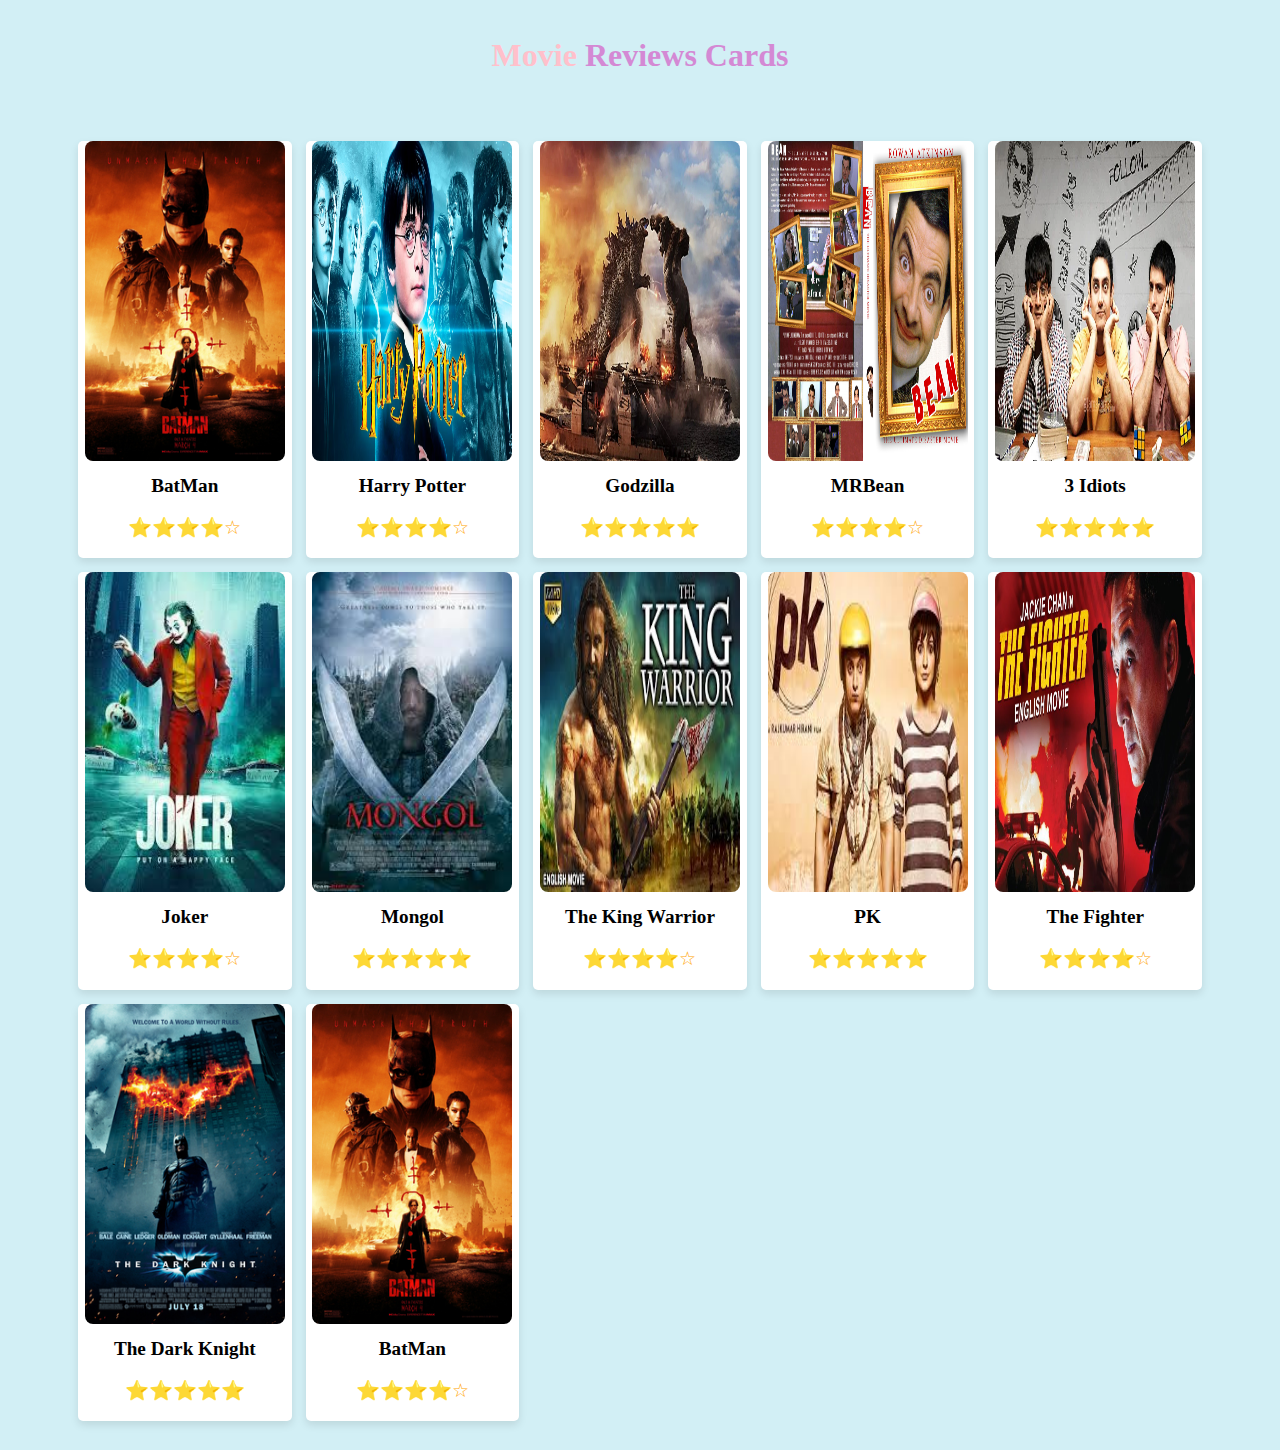
<file: index.html>
<!DOCTYPE html>
<html lang="en">
<head>
    <meta charset="UTF-8">
    <meta name="viewport" content="width=device-width, initial-scale=1.0">
    <title>Movie Reviews</title>
    <link rel="stylesheet" href="p.css">
</head>
<body>
    <header>
        <h1 align="center">Movie <span>Reviews Cards</span></h1>
    </header>
    <main>
        <table class="cards-table">
            <tr>
                <td class="card">
                    <img width="200" height="320" src="assets/batm2.jpg" alt="Movie 1">
                    <h2>BatMan</h2>
                    <p class="rating">⭐⭐⭐⭐☆</p>
                </td>
                <td class="card">
                    <img width="200" height="320" src="assets/Harry-Potter-Movies-in-Order.avif" alt="Movie 1">
                    <h2>Harry Potter</h2>
                    <p class="rating">⭐⭐⭐⭐☆</p>
                </td>
                <td class="card">
                    <img width="200" height="320" src="assets/Godzilla20Kong.webp" alt="Movie 2">
                    <h2>Godzilla</h2>
                    <p class="rating">⭐⭐⭐⭐⭐</p>
                </td>
                <td class="card">
                    <img width="200" height="320" src="assets/mrbean.jpg" alt="Movie 1">
                    <h2>MRBean</h2>
                    <p class="rating">⭐⭐⭐⭐☆</p>
                </td>
                <td class="card">
                    <img width="200" height="320" src="assets/3idiot.webp" alt="Movie 2">
                    <h2>3 Idiots</h2>
                    <p class="rating">⭐⭐⭐⭐⭐</p>
                </td>
            </tr>
            <tr>
                <td class="card">
                    <img width="200" height="320" src="assets/joker.jpeg" alt="Movie 1">
                    <h2>Joker</h2>
                    <p class="rating">⭐⭐⭐⭐☆</p>
                </td>
                <td class="card">
                    <img width="200" height="320" src="assets/mongole.jpeg" alt="Movie 2">
                    <h2>Mongol</h2>
                    <p class="rating">⭐⭐⭐⭐⭐</p>
                </td>
                <td class="card">
                    <img width="200" height="320" src="assets/the king warrior.jpg" alt="Movie 1">
                    <h2>The King Warrior</h2>
                    <p class="rating">⭐⭐⭐⭐☆</p>
                </td>
                <td class="card">
                    <img width="200" height="320" src="assets/pk.jpeg" alt="Movie 2">
                    <h2>PK</h2>
                    <p class="rating">⭐⭐⭐⭐⭐</p>
                </td>
                <td class="card">
                    <img width="200" height="320" src="assets/the fighter.jpeg" alt="Movie 1">
                    <h2>The Fighter</h2>
                    <p class="rating">⭐⭐⭐⭐☆</p>
                </td>
            </tr>
            <tr>
                <td class="card">
                    <img width="200" height="320" src="assets/Batm.jpg" alt="Movie 2">
                    <h2>The Dark Knight</h2>
                    <p class="rating">⭐⭐⭐⭐⭐</p>
                </td>
                <td class="card">
                    <img width="200" height="320" src="assets/batm2.jpg" alt="Movie 1">
                    <h2>BatMan</h2>
                    <p class="rating">⭐⭐⭐⭐☆</p>
                </td>
            </tr>
        </table>
    </main>
</body>
</html>
</file>
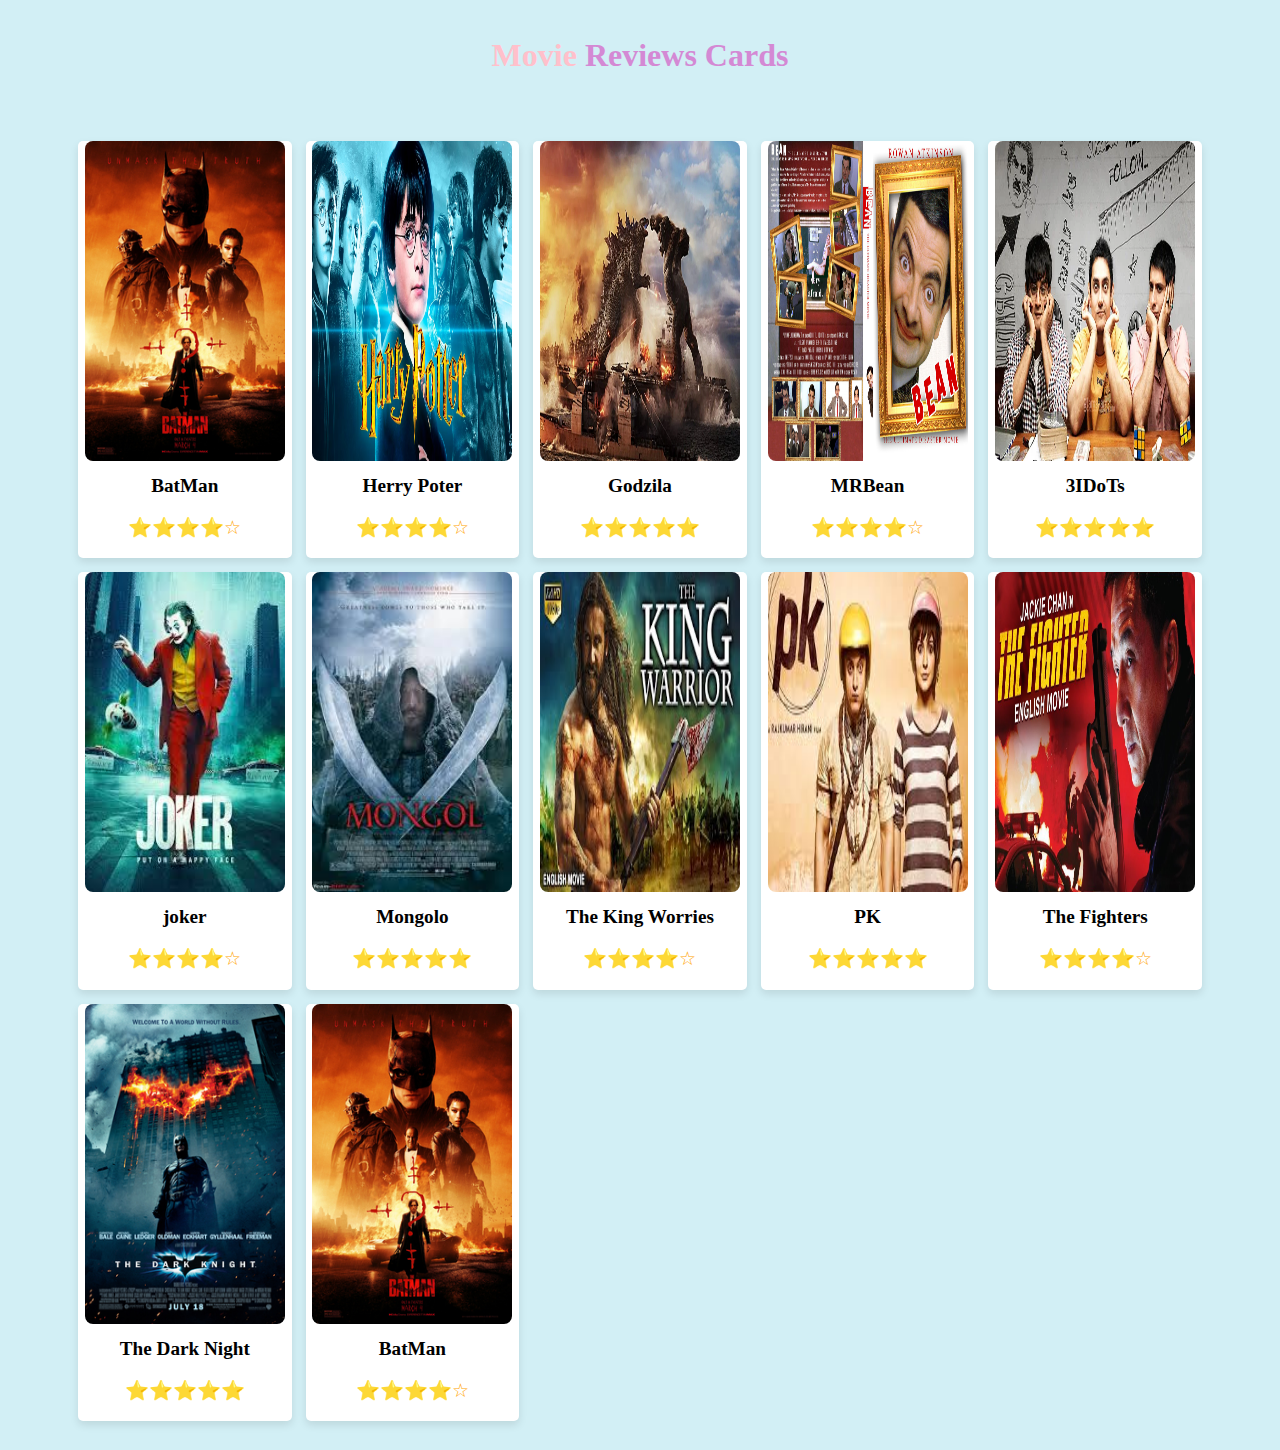
<file: p.html>
<!DOCTYPE html>
<html lang="en">
<head>
    <meta charset="UTF-8">
    <meta name="viewport" content="width=device-width, initial-scale=1.0">
    <title>Movie Reviews</title>
    <link rel="stylesheet" href="p.css">
</head>
<body>
    <header>
        <h1 align="center">Movie <span>Reviews Cards</span>
        </h1>
    </header>
    <main>
        <table class="cards-table">
            
                <td class="card">
                    <img width="200" height="320" src="assets/batm2.jpg" alt="Movie 1">
                    <h2>BatMan</h2>
                    <p class="rating">⭐⭐⭐⭐☆</p>
                   </td>
                <td class="card">
                    <img width="200" height="320" src="assets/Harry-Potter-Movies-in-Order.avif" alt="Movie 1">
                    <h2>Herry Poter</h2>
                    <p class="rating">⭐⭐⭐⭐☆</p>
                </td>
                <td class="card">
                    <img width="200" height="320" src="assets/Godzilla20Kong.webp" alt="Movie 2">
                    <h2>Godzila</h2>
                    <p class="rating">⭐⭐⭐⭐⭐</p>
                </td>
                <td class="card">
                    <img width="200" height="320" src="assets/mrbean.jpg" alt="Movie 1">
                    <h2>MRBean</h2>
                    <p class="rating">⭐⭐⭐⭐☆</p>
                </td>
                <td class="card">
                    <img width="200" height="320" src="assets/3idiot.webp" alt="Movie 2">
                    <h2>3IDoTs</h2>
                    <p class="rating">⭐⭐⭐⭐⭐</p>
                </td>
            </tr>
            <td class="card">
                <img width="200" height="320" src="assets/joker.jpeg" alt="Movie 1">
                <h2>joker</h2>
                <p class="rating">⭐⭐⭐⭐☆</p>
            </td>
            <td class="card">
                <img width="200" height="320" src="assets/mongole.jpeg" alt="Movie 2">
                <h2>Mongolo</h2>
                <p class="rating">⭐⭐⭐⭐⭐</p>
            </td>     
            <td class="card">
                <img width="200" height="320" src="assets/the king warrior.jpg" alt="Movie 1">
                <h2>The King Worries</h2>
                <p class="rating">⭐⭐⭐⭐☆</p>
            </td>
            <td class="card">
                <img width="200" height="320" src="assets/pk.jpeg" alt="Movie 2">
                <h2>PK</h2>
                <p class="rating">⭐⭐⭐⭐⭐</p>
            </td>     
            <td class="card">
                <img width="200" height="320" src="assets/the fighter.jpeg" alt="Movie 1">
                <h2>The Fighters</h2>
                <p class="rating">⭐⭐⭐⭐☆</p>
               
            </td>
         <tr>   
        </td>
        <td class="card">
            <img width="200" height="320" src="assets/Batm.jpg" alt="Movie 2">
            <h2>The Dark Night</h2>
            <p class="rating">⭐⭐⭐⭐⭐</p>
            
        </td>
        <td class="card">
            <img width="200" height="320" src="assets/batm2.jpg" alt="Movie 1">
            <h2>BatMan</h2>
            <p class="rating">⭐⭐⭐⭐☆</p>
            
        </td>
       
    </tr>
 
        </table>
    </main>
</body>
</html>
</file>
<file: p.css>
body {
    font-family: Georgia, serif;
    margin: 0;
    padding: 0;
    background-color: #d2eff5;
}

header {
    background-color: #d2eff5;
    color: white;
    text-align: center;
    padding: 1em 0;
}
header span{
    color:rgb(212, 137, 212);
}
header:hover{ color:pink;}
header span:hover{ color:purple;}

.cards-table {
    width: 90%;
    border-collapse: separate;
    border-spacing: 14px; /* Added to create gaps between the cards */
    margin: 15px auto;
}

.cards-table td {
    padding: 0; /* Removed padding to eliminate the white line */
    text-align: center;
    vertical-align: top;
}

.card {
    background-color: white;
    padding: 5px;
    border-radius: 5px; 
    box-shadow: 0 4px 8px rgba(0, 0, 0, 0.1); 
    transition: transform 0.3s ease, box-shadow 0.3s ease; 
}

.card img {
    max-width: 100%;
    border-radius: 8px;
}

.card h2 {
    font-size: 1.2em;
    margin: 10px 0;
}

.card .rating {
    font-size: 1.2em;
    color: #ffa500;
}



.card:hover {
    transform: translateY(-10px); 
    box-shadow: 0 8px 16px rgba(0, 0, 0, 0.2); 
}
</file>
